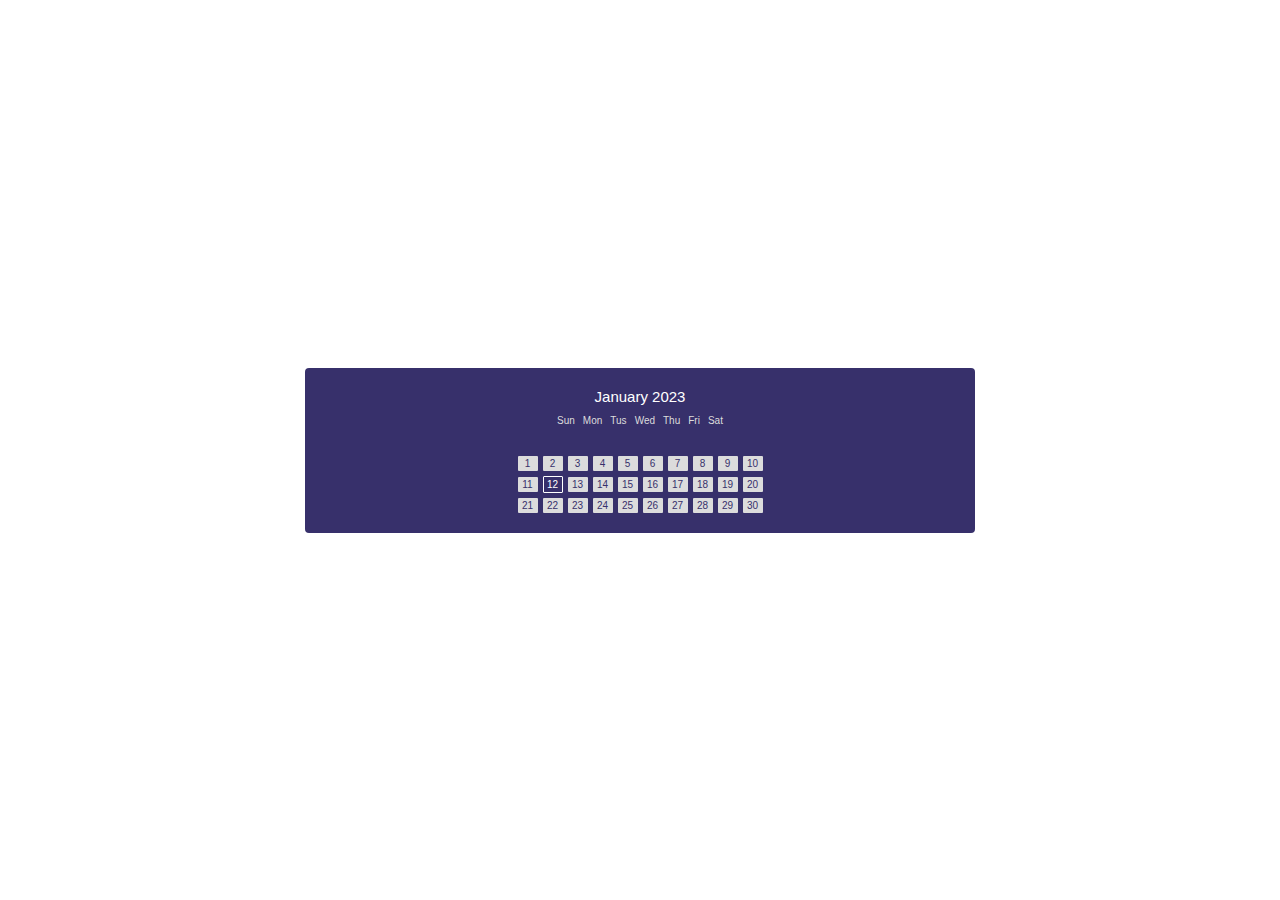
<file: calender/index.html>
<!DOCTYPE html>
<html lang="en">
<head>
  <meta charset="UTF-8">
  <link rel="stylesheet" href="./style.css">
  <link 
    rel="stylesheet" 
    href="https://cdnjs.cloudflare.com/ajax/libs/font-awesome/6.3.0/css/all.min.css" 
    integrity="sha512-SzlrxWUlpfuzQ+pcUCosxcglQRNAq/DZjVsC0lE40xsADsfeQoEypE+enwcOiGjk/bSuGGKHEyjSoQ1zVisanQ==" 
    crossorigin="anonymous" 
    referrerpolicy="no-referrer" 
  />
  <script src="./app.js" defer></script>
  <link rel="stylesheet" href="style.css">
  <title>calender</title>
</head>

<body>
  <div class="container">
    <div class="top">
       <div class="calender">
         <div class="month">
            <i class="fa fa-angle-left prev"></i>
            <div class="fa date_month">January 2023</div>
            <i class="fa fa-angle-right next"></i>
         </div>
         <div class="week_day">
           <div>Sun</div>
           <div>Mon</div>
           <div>Tus</div>
           <div>Wed</div>
           <div>Thu</div>
           <div>Fri</div>
           <div>Sat</div>
         </div>
         <div class="days">
           <div class="day">1</div>
           <div class="day">2</div>
           <div class="day">3</div>
           <div class="day">4</div>
           <div class="day">5</div>
           <div class="day">6</div>
           <div class="day">7</div>
           <div class="day">8</div>
           <div class="day">9</div>
           <div class="day">10</div>
           <div class="day ">11</div>
           <div class="day today">12</div>
           <div class="day">13</div>
           <div class="day">14</div>
           <div class="day">15</div>
           <div class="day">16</div>
           <div class="day">17</div>
           <div class="day">18</div>
           <div class="day">19</div>
           <div class="day">20</div>
           <div class="day">21</div>
           <div class="day">22</div>
           <div class="day">23</div>
           <div class="day">24</div>
           <div class="day">25</div>
           <div class="day">26</div>
           <div class="day">27</div>
           <div class="day">28</div>
           <div class="day">29</div>
           <div class="day">30</div>
         </div>
        
       </div>
    </div>
    <div class="bottom">

    </div>
  </div>
</body>

</html>
</file>
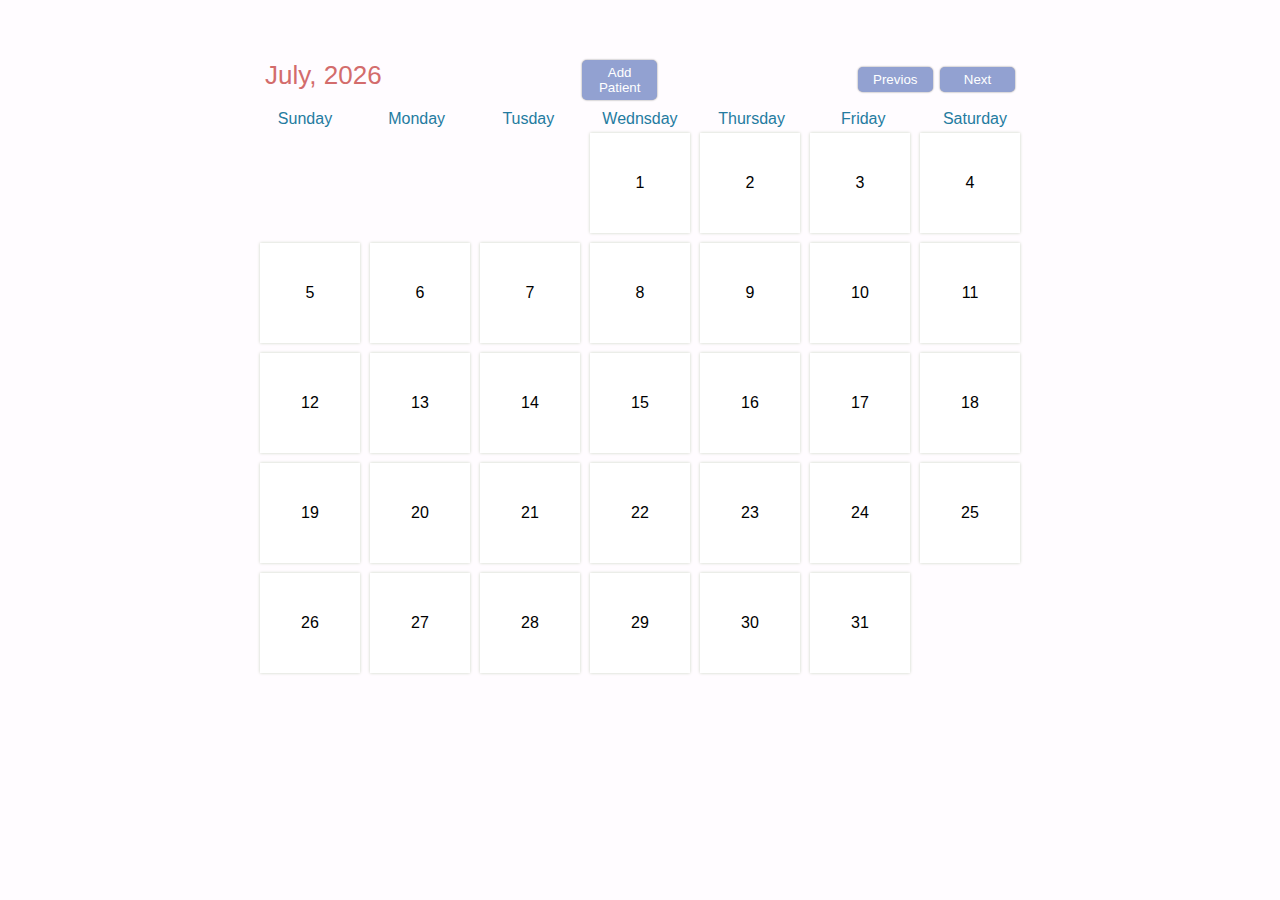
<file: calender/other/index.html>
<!DOCTYPE html>
<html lang="en">
<head>
    <meta charset="UTF-8">
    <meta http-equiv="X-UA-Compatible" content="IE=edge">
    <meta name="viewport" content="width=device-width, initial-scale=1.0">
    <link rel="stylesheet" href="style.css">
    <script src="app.js" defer></script>

    <title>Document</title>
</head>
<body>
    <div id="container">
        
        <div id="header">
            <div id="monthDisplay"></div>    
            <button id="add_patient">Add Patient</button>
            <div>
                <button id="prevMonthBtn">Previos</button>
                <button id="nextMonthBtn">Next</button>
            </div>
        </div>
        <div id="weekdays">
            <div>Sunday</div>
            <div>Monday</div>
            <div>Tusday</div>
            <div>Wednsday</div>
            <div>Thursday</div>
            <div>Friday</div>
            <div>Saturday</div>
        </div>

        <div id="calendar"></div>
        <div id="patients">

        </div>
    </div>
    

</body>
</html>
</file>
<file: calender/style.css>
:root {
	--primary-clr: #37306B;
	--white: #ffffff;
	--lightGrey: #DCDCDC;
	--blue-grotto: #6AABD2;
}

* {
	margin: 0;
	padding: 0;
	box-sizing: border-box;
	font-family: 'Poppins', sans-serif;
 }
 
 body {
	 min-height: 100vh;
	 display: flex;
	 justify-content: center;
	 align-items: center;
	 position: relative;
 }

.top {
	padding: 20px;
	background-color: var(--primary-clr);
	height: 50%;
	border-radius: 4px;
}

.calender {
	width: 70vh;
	display: flex;
	flex-direction: column;
	justify-content: center;
	align-items: center;
}

.month {
	width: 90%;
	display: flex;
	flex-direction: row;
	justify-content: space-between;
	margin-bottom: 10px;
}

.fa {
	color: var(--white);
	font-size: 15px;
}

.week_day {
	display: flex;
	color: var(--lightGrey);
	font-size: 10px;
	font-weight: 400;
	gap: 8px;
	margin-bottom: 30px;
}

.calender > .days {
	display: flex;
	width: 250px;
	justify-content: center;
	align-items: center;
	flex-wrap: wrap;
	color: var(--white);
	gap: 5px 
}

.calender > .days > 
.day
,.tody
,.active{
	background-color: var(--lightGrey);
	font-size: 10px;
	font-weight: 400;
	border-radius: 1px;
	width: 20px;
	color: var(--primary-clr);
	text-align: center;
	padding: 2px;
}

.today {
	background-color: var(--jet-black)!important;
	color: white!important;
	border: white solid 1px!important;
	
}

.bottom {
	height: 50%;
	background-color: red;
}
</file>
<file: calender/other/style.css>
:root {
  font-family: sans-serif;
}

body {
    display: flex;
    margin-top: 50px;
    justify-content: center;
    background-color: #FFFCFF;
  }
  button {
    width: 75px;
    cursor: pointer;
    box-shadow: 0px 0px 2px gray;
    border: none;
    outline: none;
    padding: 5px;
    border-radius: 5px;
    color: white;
  }
  
  #header {
    padding: 10px;
    color: #d36c6c;
    font-size: 26px;
    font-family: sans-serif;
    display: flex;
    justify-content: space-between;
  }
  #header button {
    background-color:#92a1d1;
  }
  #container {
    width: 770px;
  }
  #weekdays {
    width: 100%;
    display: flex;
    justify-content: space-between;
    align-item: center;
    color: #247BA0;
  }
  #weekdays div {
    width: 100px;
    text-align: center;
    font-weight: 500;
  }
  #calendar {
    width: 100%;
    margin: auto;
    display: flex;
    flex-wrap: wrap;
  }
  .day {
    width: 100px;
    padding: 10px;
    height: 100px;
    cursor: pointer;
    box-sizing: border-box;
    background-color: white;
    margin: 5px;
    box-shadow: 0px 0px 3px #CBD4C2;
    display: flex;
    flex-direction: column;
    justify-content: space-around;
    text-align: center;
    flex-wrap: wrap;
  }
  .day:hover {
    background-color: #e8faed;
  }
  
  .day + #currentDay {
    background-color:#e8f4fa;
  }
  .event {
    font-size: 10px;
    padding: 3px;
    background-color: #58bae4;
    color: white;
    border-radius: 5px;
    max-height: 55px;
    overflow: hidden;
  }
  .padding {
    cursor: default !important;
    background-color: #FFFCFF !important;
    box-shadow: none !important;
  }
  #newEventModal, #deleteEventModal {
    display: none;
    z-index: 20;
    padding: 25px;
    background-color: #e8f4fa;
    box-shadow: 0px 0px 3px black;
    border-radius: 5px;
    width: 350px;
    top: 100px;
    left: calc(50% - 175px);
    position: absolute;
    font-family: sans-serif;
  }
  #eventTitleInput {
    padding: 10px;
    width: 100%;
    box-sizing: border-box;
    margin-bottom: 25px;
    border-radius: 3px;
    outline: none;
    border: none;
    box-shadow: 0px 0px 3px gray;
  }
  #eventTitleInput.error {
    border: 2px solid red;
  }
  #cancelButton, #deleteButton {
    background-color: #d36c6c;
  }
  #saveButton, #closeButton {
    background-color: #92a1d1;
  }
  #eventText {
    font-size: 14px;
  }
  #modalBackDrop {
    display: none;
    top: 0px;
    left: 0px;
    z-index: 10;
    width: 100vw;
    height: 100vh;
    position: absolute;
    background-color: rgba(0,0,0,0.8);
  }

  #btn {
    color: black;
  }

  .hide {
    display: none;
  }
</file>
